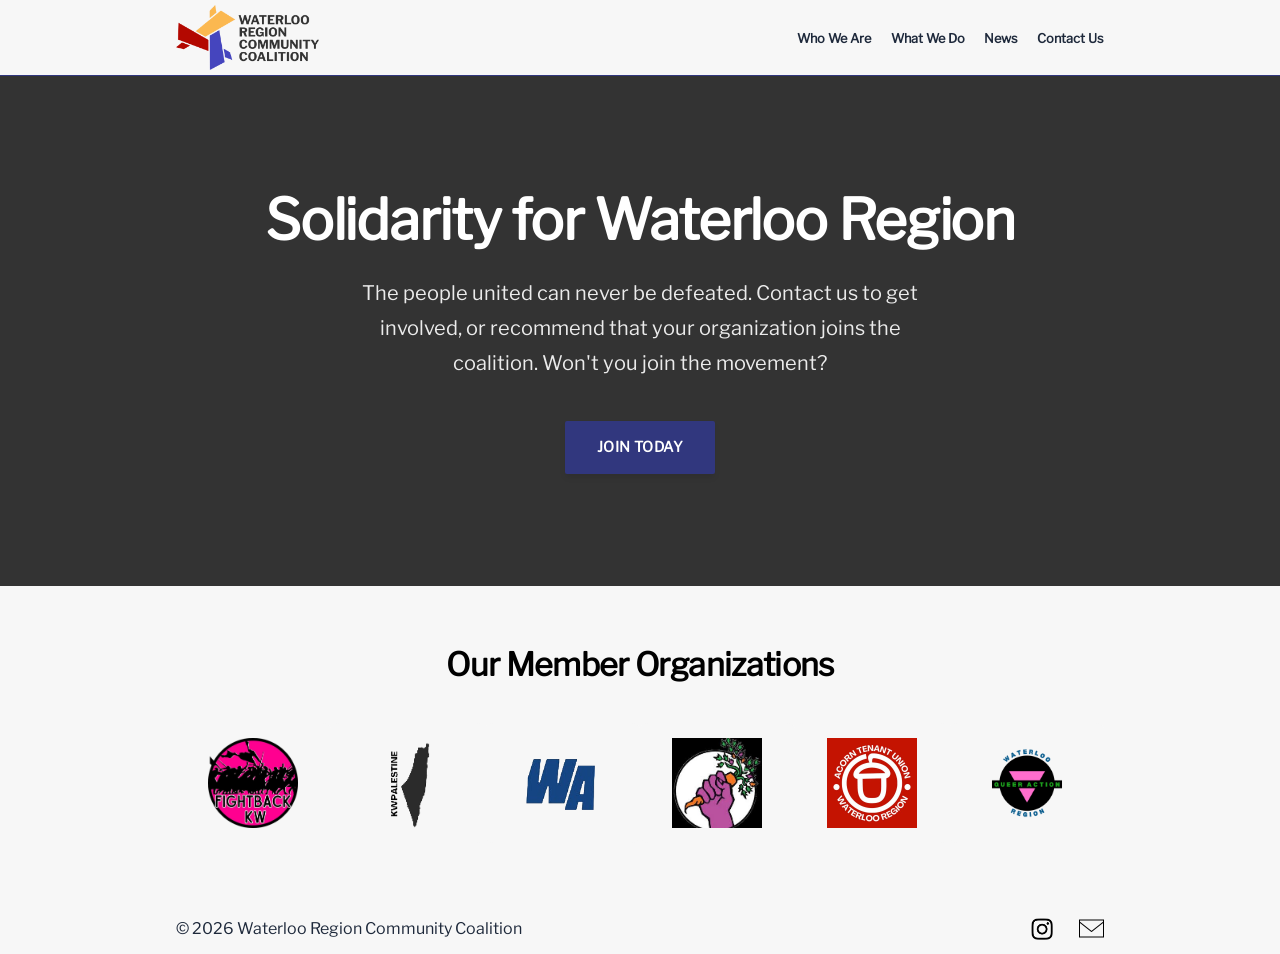
<file: index.html>
<!--Developed by Iris, October 15th 2026. If, while altering, any questions arise, please contact me at will!-->
<!--This document was made with the intention of popping up a lightweight & portable WRCC website while complying to modern web style conventions.-->

<!DOCTYPE html>
<html>
  <head>
    <title> WRCC </title>
    <meta charset="UTF-8">
    <meta name="viewport" content="width=device-width, initial-scale=1.0">
    <link rel="stylesheet" href="template.css">
  </head>
  <body>
    <!-- NAVBAR -->
    <header>
      <div class="container">
 	  <a href="index.html" class="logo"></a>
	  <ul>
	    <li><a href ="who-we-are.html">Who We Are</a></li>
	    <li><a href ="what-we-do.html">What We Do</a></li>
	   <!-- <li><a href ="resources.html">Resources</a></li>-->
	    <li><a href ="news.html">News</a></li>
	   <!-- <li><a href ="events-calendar.html">Events Calendar</a></li> -->
	    <li><a href ="contact-us.html">Contact Us</a></li>
	  </ul>
	</div>
    </header>

    <!-- HERO BANNER -->
    <section class="hero">
      <div class="container">
	<h1>Solidarity for Waterloo Region</h1>
	<p>
	  The people united can never be defeated. Contact us to get involved, or recommend that your organization joins the coalition. 
Won't you join the movement?
	</p>
	<a href="mailto:wrcommunitycoalition@gmail.com" class="action">Join today</a>
      </div>
    </section>

    <!-- MEMBER LOGOS -->
    <section class="gallery">
      <div class="container">
      <h2>Our Member Organizations</h2>
  
      <ul>
	<!-- Fightback KW -->
	  <li>
	    <a href="https://fightbackkw.wordpress.com/" target="_blank" rel="noopener" class="member-card">
	            <img src="media/external-logos/fightback-kw.png" alt="Fightback KW" class="member-logo">
	    </a>
	  </li>
	  <!-- KW Palestine -->
	  <li>
	    <a href="https://www.palestinianyouthmovement.com/" target="_blank" rel="noopener" class="member-card">
	      <img src="media/external-logos/kw-palestine.png" alt="KW Palestine" class="member-logo">
	    </a>
	  </li>
	  <!-- Workers Alliance -->
	  <li>
	    <a href="https://workersalliance.ca/" target="_blank" rel="noopener" class="member-card">
	      <img src="media/external-logos/workers-alliance.png" alt="Workers Alliance" class="member-logo">
	    </a>
	  </li>
	  <!-- Food Not Bombs -->
	  <li>
	    <a href="https://www.instagram.com/fnb_kw" target="_blank" rel="noopener" class="member-card">
	      <img src="media/external-logos/food-not-bombs.jpeg" alt="Food Not Bombs" class="member-logo">
	    </a>
	  </li>
    <!-- Grand River NDP 
	    <a href="#Grand-River-NDP" target="_blank" rel="noopener" class="member-card">
	      <img src="media/external-logos/grand-river-ndp.png" alt="Grand River NDP" class="member-logo">
	    </a> -->

	    <!-- Acorn Waterloo Region -->
	    <li>
	    <a href="https://acorncanada.org/locations/waterloo-acorn/" target="_blank" rel="noopener" class="member-card">
	      <img src="media/external-logos/acorn-wr.jpeg" alt="Acorn Tenant Union Waterloo Region" class="member-logo">
	    </a>
	    </li>

	    <!-- Waterloo Region Queer Action -->
	    <li>
	    <a href="https://www.instagram.com/p/DeCsHvvGlH9/" target="_blank" rel="noopener" class="member-card">
	      <img src="media/external-logos/WRQA.png" alt="Waterloo Region Queer Action" class="member-logo">
	    </a>
	    </li>
	    
      </ul>
      </div>
    </section>

    
    <!-- FOOTER -->
    <footer>
      <div class="container">
	  <ul>
	  <li><p>&copy; 2026 Waterloo Region Community Coalition</p></li>
	 <!-- <li><a href="credits.html">Credits</a></li> -->
	  </ul>
	  <ul>
     <li> <a href="https://www.instagram.com/communitycoalitionwr/"><img src="media/socials/instagram.png" height=50></a></li>
     <li> <a href="mailto:wrcommunitycoalition@gmail.com"><img src="media/socials/mail.png" height=25 style="transform: translateY(-1px);"></a></li>
     </ul>
    </div>
  </footer>
  </body>
</html>
</file>
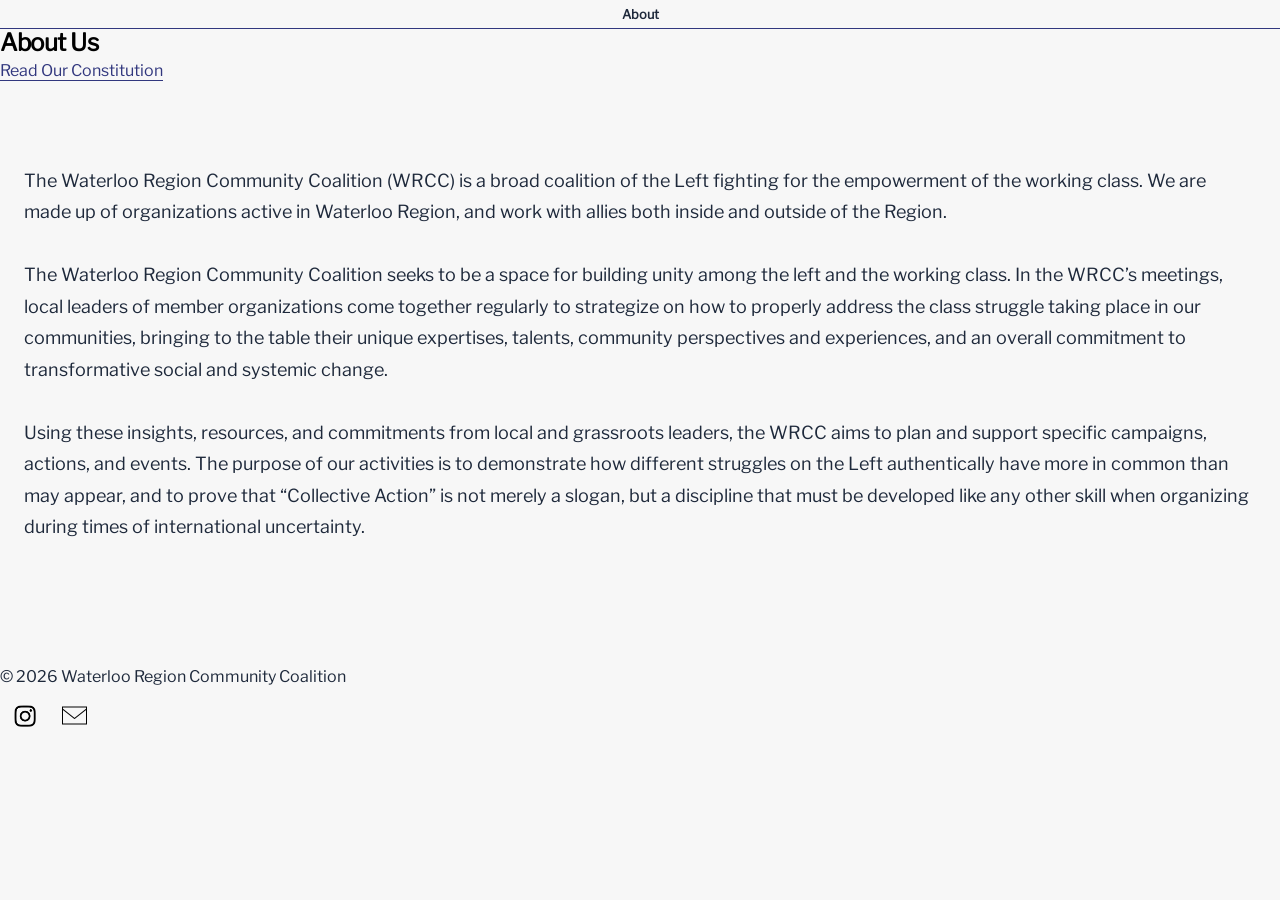
<file: about.html>
<!--Developed by Iris, October 15th 2026. If, while altering, any questions arise, please contact me at will!-->
<!--This document was made with the intention of popping up a lightweight & portable WRCC website while complying to modern web style conventions.-->
<!-- THIS PAGE IS NO LONGER IN USE. Will delete later but not in a rush to do so in case it's necessary again for some reason-->
<!DOCTYPE html>
<html>
  <head>
    <title> WRCC </title>
    <meta charset="UTF-8">
    <meta name="viewport" content="width=device-width, initial-scale=1.0">
    <link rel="stylesheet" href="template.css">
    <link rel="preload" href="media/WRCC-Logos/BlackTransparent@300x.png" as="image">
    <link rel="preload" href="media/WRCC-Logos/MainOutlined@300x.png" as="image">
  </head>
  <body>
    <!-- NAVBAR -->
    <header class="site-header">
      <div class="stack-container">
	<div class ="nav-wrapper">
 	  <a href="index.html" class="nav-logo"></a>
	  <ul class ="nav-links">
	    <li><a href ="#about">About</a></li>
<!--	    <li><a href="#actions">Actions</a></li>
	    <li><a href="#join">Join</a></li>  -->
	  </ul>
	</div>
      </div>
    </header>

    <!-- HERO BANNER -->
    <section class="hero-stack">
      <div class="stack-container">
	<h1>About Us</h1>
	<a href="https://drive.google.com/file/d/1XkIYLegynPM_jlLS024lxxaBaUOCZkaw/view?usp=sharing" class="btn-action">Read Our Constitution</a>
      </div>
    </section>

    <!-- BODY TEXT -->
      <main class="feed-section" id="campaigns">
    <div class="stack-container">
      <article class="feed-item">
	<p class="item-excerpt">
	     The Waterloo Region Community Coalition (WRCC) is a broad coalition of the Left fighting for the empowerment of the working class. We are made up of organizations active in Waterloo Region, and work with allies both inside and outside of the Region.<br><br>

The Waterloo Region Community Coalition seeks to be a space for building unity among the left and the working class. In the WRCC’s meetings, local leaders of member organizations come together regularly to strategize on how to properly address the class struggle taking place in our communities, bringing to the table their unique expertises, talents, community perspectives and experiences, and an overall commitment to transformative social and systemic change.<br><br>

Using these insights, resources, and commitments from local and grassroots leaders, the WRCC aims to plan and support specific campaigns, actions, and events. The purpose of our activities is to demonstrate how different struggles on the Left authentically have more in common than may appear, and to prove that “Collective Action” is not merely a slogan, but a discipline that must be developed like any other skill when organizing during times of international uncertainty. 
	  </p>
      </article>
      </div>
    </main>
    
  <!-- FOOTER -->
    <footer>
      <div class="stack-container">
	<div class="site-footer">
	  <p>&copy; 2026 Waterloo Region Community Coalition</p>
	  <ul class="footer-links">
     <li> <a href="https://www.instagram.com/communitycoalitionwr/"><img src="media/socials/instagram.png" height=50></a></li>
     <li> <a href="mailto:wrcommunitycoalition@gmail.com"><img src="media/socials/mail.png" height=25></a></li>
     </ul>
      </div>
    </div>
  </footer>
  </body>
</html>
</file>
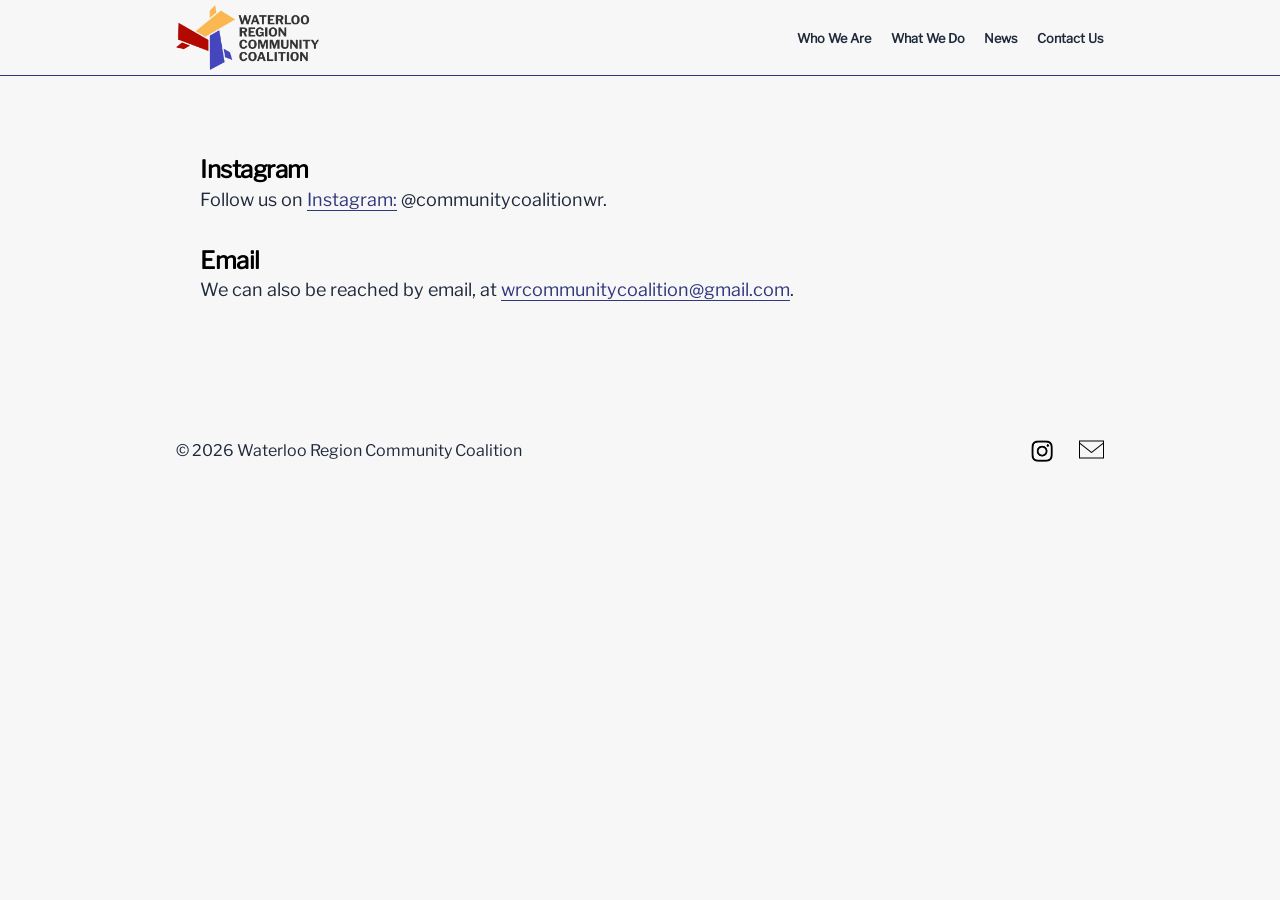
<file: contact-us.html>
<!--Developed by Iris, October 15th 2026. If, while altering, any questions arise, please contact me at will!-->
<!--This document was made with the intention of popping up a lightweight & portable WRCC website while complying to modern web style conventions.-->

<!DOCTYPE html>
<html>
  <head>
    <title> WRCC </title>
    <meta charset="UTF-8">
    <meta name="viewport" content="width=device-width, initial-scale=1.0">
    <link rel="stylesheet" href="template.css">
  </head>
  <body>
    <!-- NAVBAR -->
    <header>
      <div class="container">
 	  <a href="index.html" class="logo"></a>
	  <ul>
	    <li><a href ="who-we-are.html">Who We Are</a></li>
	    <li><a href ="what-we-do.html">What We Do</a></li>
	   <!-- <li><a href ="resources.html">Resources</a></li>-->
	    <li><a href ="news.html">News</a></li>
	   <!-- <li><a href ="events-calendar.html">Events Calendar</a></li> -->
	    <li><a href ="contact-us.html">Contact Us</a></li>
	  </ul>
	</div>
    </header>
    
    <!-- BODY TEXT -->
      <main> <!--TODO: Improve formatting and visual principles. -->
    <div class="container">
      <article>
	<h1> Instagram </h1>
	    <p> Follow us on <a href="https://www.instagram.com/communitycoalitionwr/">Instagram:</a> @communitycoalitionwr.<br><br></p>

	<h1> Email </h1>
	    <p>We can also be reached by email, at <a href="mailto:wrcommunitycoalition@gmail.com">wrcommunitycoalition@gmail.com</a>.</p>
      </article>
      </div>
      </main>

      <!-- FOOTER -->
    <footer>
      <div class="container">
	  <ul>
	  <li><p>&copy; 2026 Waterloo Region Community Coalition</p></li>
	 <!-- <li><a href="credits.html">Credits</a></li> -->
	  </ul>
	  <ul>
     <li> <a href="https://www.instagram.com/communitycoalitionwr/"><img src="media/socials/instagram.png" height=50></a></li>
     <li> <a href="mailto:wrcommunitycoalition@gmail.com"><img src="media/socials/mail.png" height=25 style="transform: translateY(-1px);"></a></li>
     </ul>
    </div>
  </footer>
    
  </body>
</html>
</file>
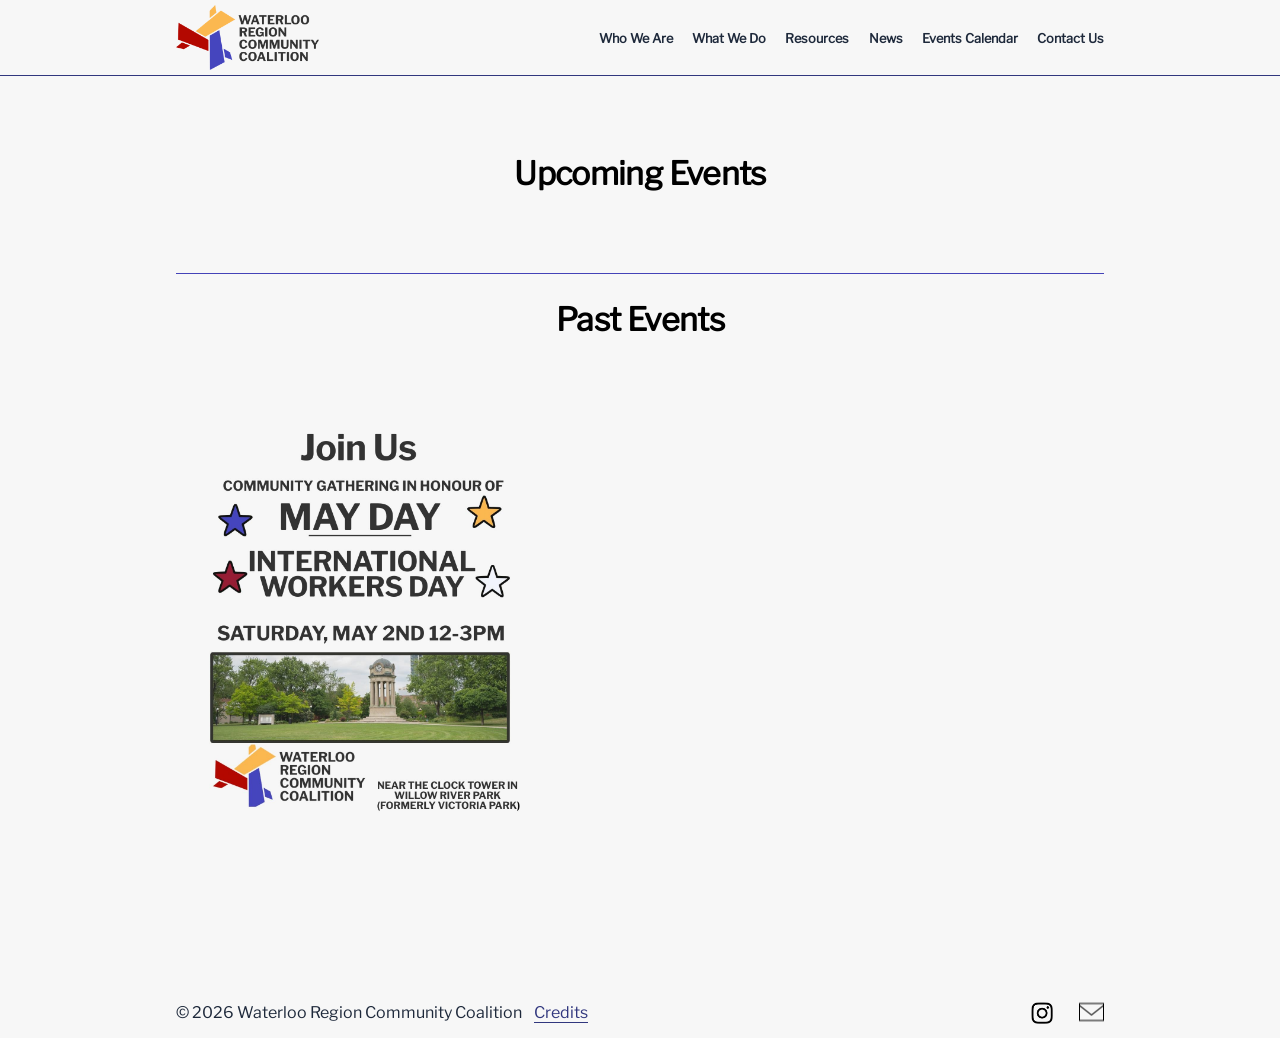
<file: events-calendar.html>
<!--Developed by Iris, October 15th 2026. If, while altering, any questions arise, please contact me at will!-->
<!--This document was made with the intention of popping up a lightweight & portable WRCC website while complying to modern web style conventions.-->

<!DOCTYPE html>
<html>
  <head>
    <title> WRCC </title>
    <meta charset="UTF-8">
    <meta name="viewport" content="width=device-width, initial-scale=1.0">
    <link rel="stylesheet" href="template.css">
  </head>
  <body>
    <!-- NAVBAR -->
    <header>
      <div class="container">
 	  <a href="index.html" class="logo"></a>
	  <ul>
	    <li><a href ="who-we-are.html">Who We Are</a></li>
	    <li><a href ="what-we-do.html">What We Do</a></li>
	    <li><a href ="resources.html">Resources</a></li>
	    <li><a href ="news.html">News</a></li>
	    <li><a href ="events-calendar.html">Events Calendar</a></li>
	    <li><a href ="contact-us.html">Contact Us</a></li>
	  </ul>
	</div>
    </header>

    <!-- BODY -->
    <main> <!--TODO: Consider dynamic approaches, improve visual. -->
    <article>
      <div class="container">
	<h2>Upcoming Events</h2>
	<article>
	  
	</article>
	<br>
	<h2>Past Events</h2>
	<article>
	  <img src="media/Actions/mayday2026.jpg" height=400px>
	</article>
    </div>
    </article>
    </main>
    
          <!-- FOOTER -->
    <footer>
      <div class="container">
	  <ul>
	  <li><p>&copy; 2026 Waterloo Region Community Coalition</p></li>
	  <li><a href="credits.html">Credits</a></li>
	  </ul>
	  <ul>
     <li> <a href="https://www.instagram.com/communitycoalitionwr/"><img src="media/socials/instagram.png" height=50></a></li>
     <li> <a href="mailto:wrcommunitycoalition@gmail.com"><img src="media/socials/mail.png" height=25 style="transform: translateY(-0.5px);"></a></li>
     </ul>
    </div>
  </footer>
    
  </body>
</html>
</file>
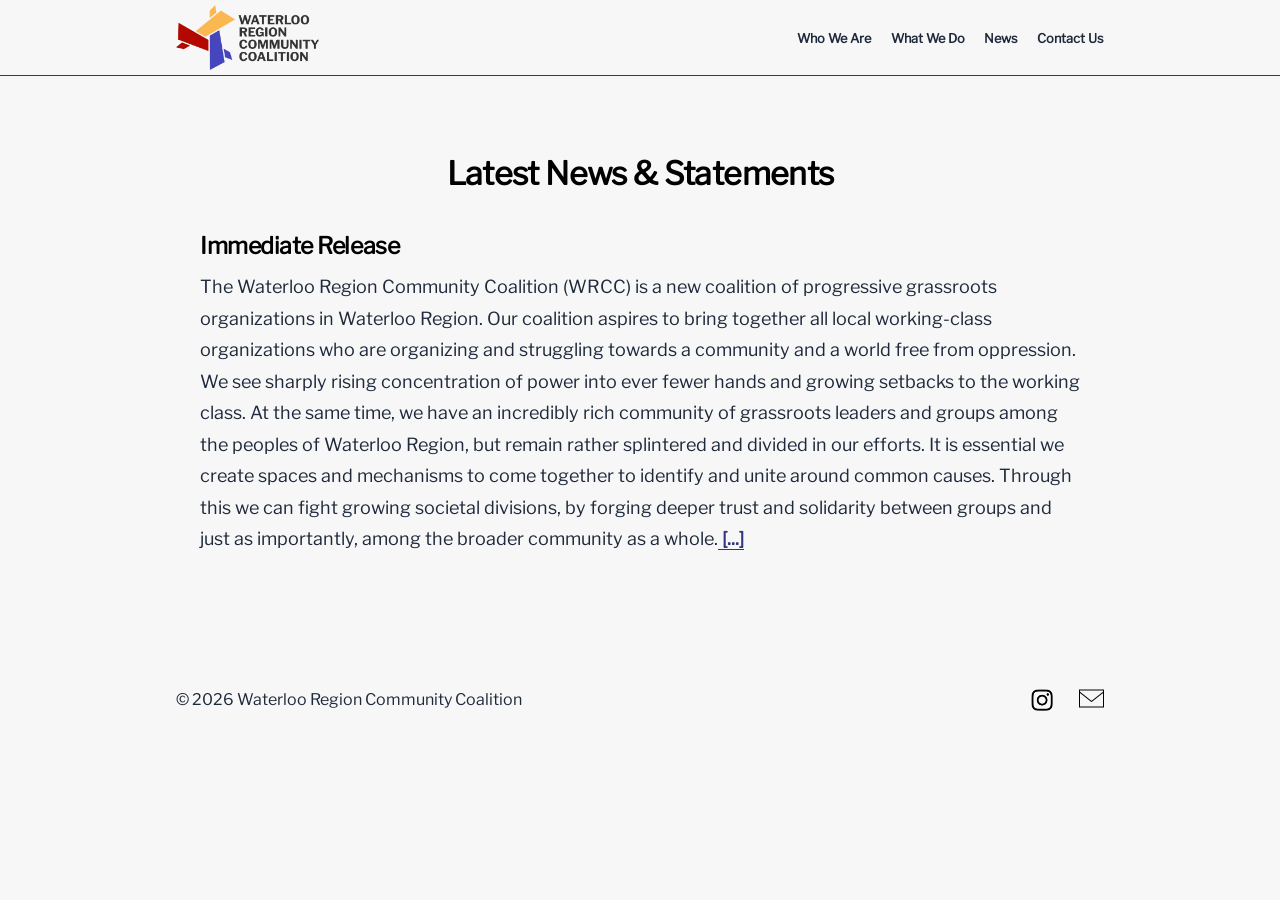
<file: news.html>
<!--Developed by Iris, October 15th 2026. If, while altering, any questions arise, please contact me at will!-->
<!--This document was made with the intention of popping up a lightweight & portable WRCC website while complying to modern web style conventions.-->

<!DOCTYPE html>
<html>
  <head>
    <title> WRCC </title>
    <meta charset="UTF-8">
    <meta name="viewport" content="width=device-width, initial-scale=1.0">
    <link rel="stylesheet" href="template.css">
  </head>
  <body>
    <!-- NAVBAR -->
    <header>
      <div class="container">
 	  <a href="index.html" class="logo"></a>
	  <ul>
	    <li><a href ="who-we-are.html">Who We Are</a></li>
	    <li><a href ="what-we-do.html">What We Do</a></li>
	   <!-- <li><a href ="resources.html">Resources</a></li>-->
	    <li><a href ="news.html">News</a></li>
	   <!-- <li><a href ="events-calendar.html">Events Calendar</a></li> -->
	    <li><a href ="contact-us.html">Contact Us</a></li>
	  </ul>
	</div>
    </header>

<!-- NEWS FEED -->
<main>
  <div class="container">
    <h2>Latest News & Statements</h2>
    
    <article>
      <h3>
        <a href="media/Statements/Immediate-Release.pdf">Immediate Release</a>
      </h3>
      <p>
        The Waterloo Region Community Coalition (WRCC) is a new coalition of
progressive grassroots organizations in Waterloo Region.
Our coalition aspires to bring together all local working-class organizations who
are organizing and struggling towards a community and a world free from
oppression.
We see sharply rising concentration of power into ever fewer hands and growing
setbacks to the working class. At the same time, we have an incredibly rich
community of grassroots leaders and groups among the peoples of Waterloo
Region, but remain rather splintered and divided in our efforts. It is essential we
create spaces and mechanisms to come together to identify and unite around
common causes. Through this we can fight growing societal divisions, by forging
deeper trust and solidarity between groups and just as importantly, among the
broader community as a whole.<a href="media/Statements/Immediate-Release.pdf"><strong> [...] </strong></a>
      </p>
    </article>
  </div>
</main>
      
        <!-- FOOTER -->
        <footer>
      <div class="container">
	  <ul>
	  <li><p>&copy; 2026 Waterloo Region Community Coalition</p></li>
	 <!-- <li><a href="credits.html">Credits</a></li> -->
	  </ul>
	  <ul>
     <li> <a href="https://www.instagram.com/communitycoalitionwr/"><img src="media/socials/instagram.png" height=50></a></li>
     <li> <a href="mailto:wrcommunitycoalition@gmail.com"><img src="media/socials/mail.png" height=25 style="transform: translateY(-1px);"></a></li>
     </ul>
    </div>
  </footer>
  </body>
</html>
</file>
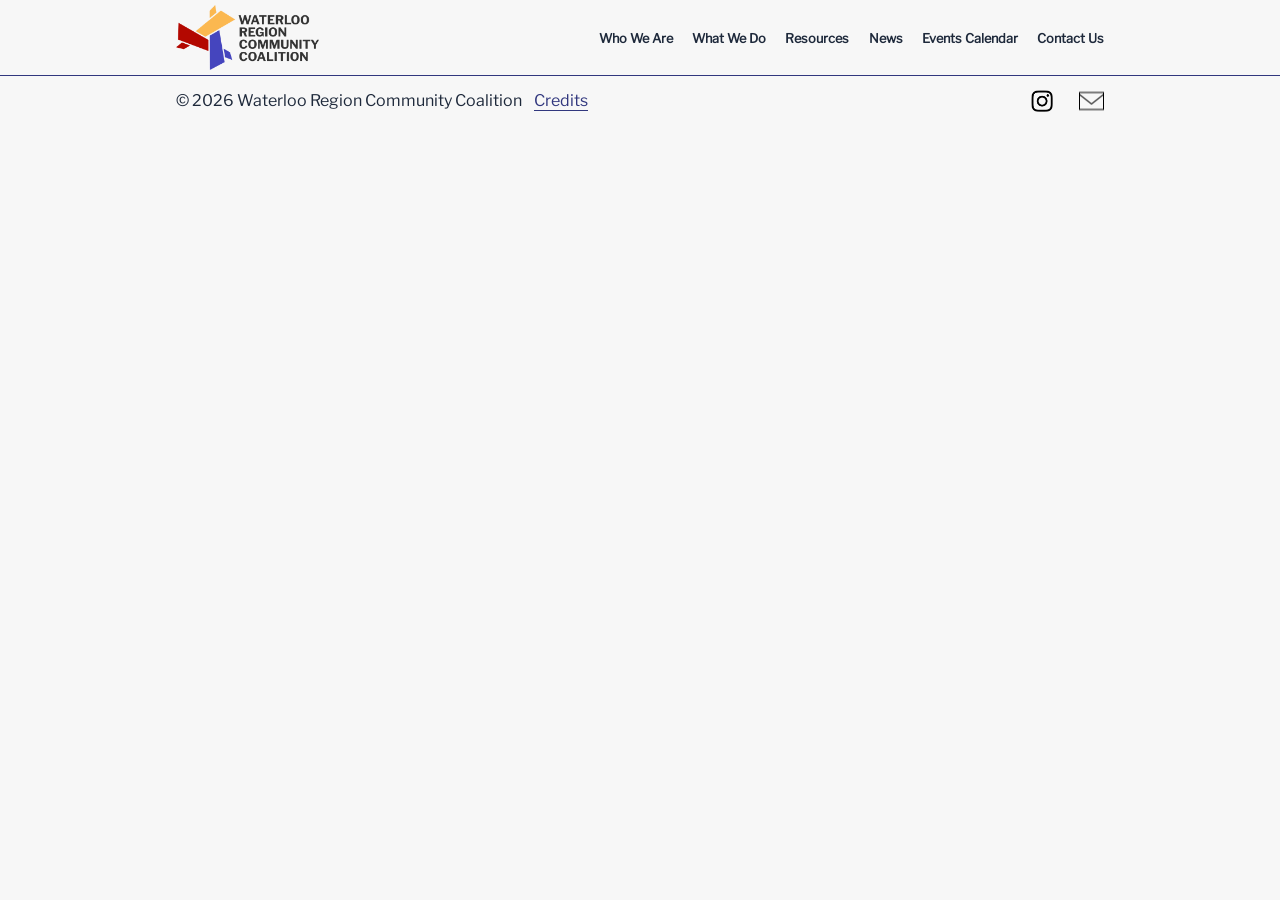
<file: resources.html>
<!--Developed by Iris, October 15th 2026. If, while altering, any questions arise, please contact me at will!-->
<!--This document was made with the intention of popping up a lightweight & portable WRCC website while complying to modern web style conventions.-->

<!DOCTYPE html>
<html>
  <head>
    <title> WRCC </title>
    <meta charset="UTF-8">
    <meta name="viewport" content="width=device-width, initial-scale=1.0">
    <link rel="stylesheet" href="template.css">
  </head>
  <body>
    <!-- NAVBAR -->
    <header>
      <div class="container">
 	  <a href="index.html" class="logo"></a>
	  <ul>
	    <li><a href ="who-we-are.html">Who We Are</a></li>
	    <li><a href ="what-we-do.html">What We Do</a></li>
	    <li><a href ="resources.html">Resources</a></li>
	    <li><a href ="news.html">News</a></li>
	    <li><a href ="events-calendar.html">Events Calendar</a></li>
	    <li><a href ="contact-us.html">Contact Us</a></li>
	  </ul>
	</div>
    </header>

    <!--TODO: Populate page with content! -->
    
          <!-- FOOTER -->
    <footer>
      <div class="container">
	  <ul>
	  <li><p>&copy; 2026 Waterloo Region Community Coalition</p></li>
	  <li><a href="credits.html">Credits</a></li>
	  </ul>
	  <ul>
     <li> <a href="https://www.instagram.com/communitycoalitionwr/"><img src="media/socials/instagram.png" height=50></a></li>
     <li> <a href="mailto:wrcommunitycoalition@gmail.com"><img src="media/socials/mail.png" height=25 style="transform: translateY(-0.5px);"></a></li>
     </ul>
    </div>
  </footer>
    
  </body>
</html>
</file>
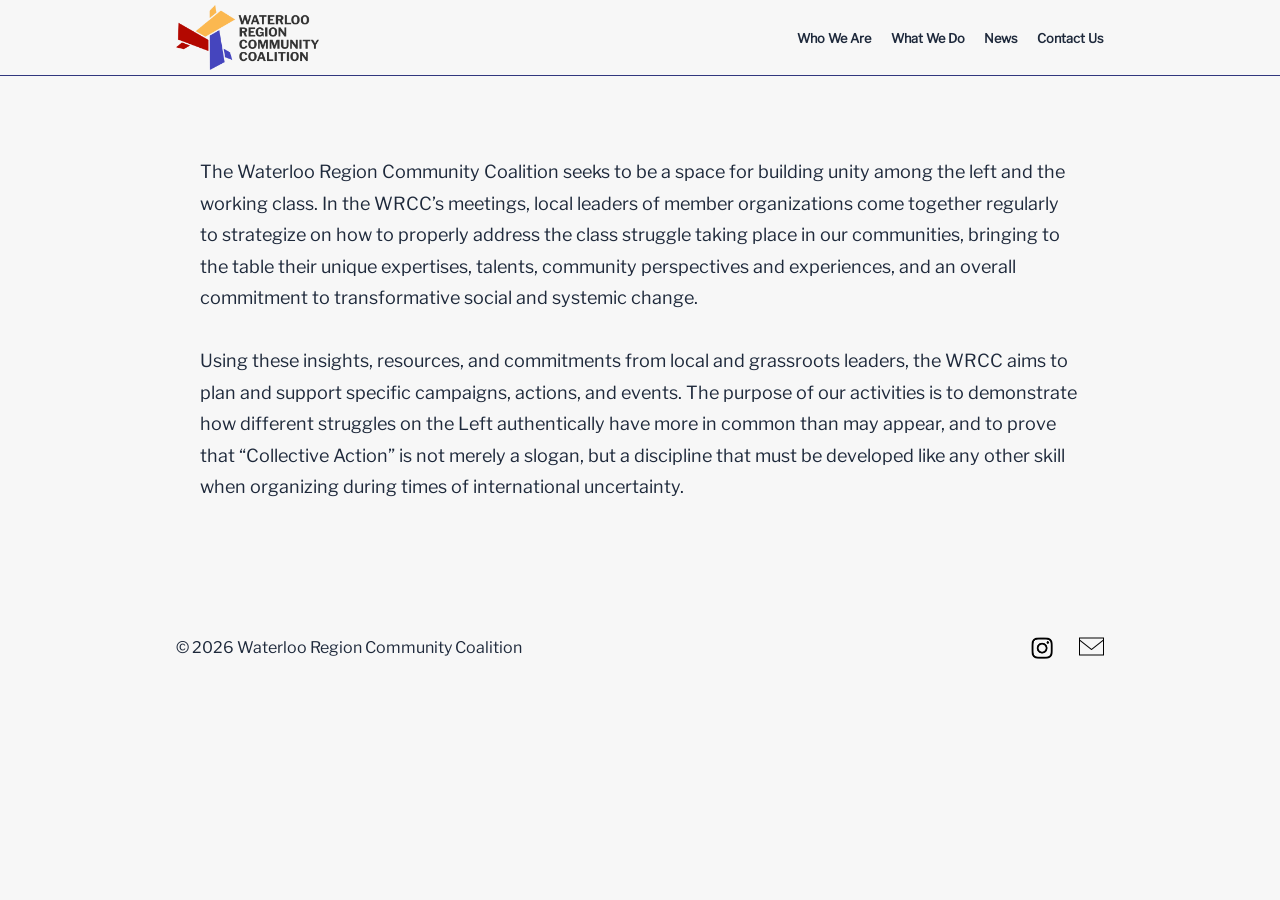
<file: what-we-do.html>
<!--Developed by Iris, October 15th 2026. If, while altering, any questions arise, please contact me at will!-->
<!--This document was made with the intention of popping up a lightweight & portable WRCC website while complying to modern web style conventions.-->

<!DOCTYPE html>
<html>
  <head>
    <title> WRCC </title>
    <meta charset="UTF-8">
    <meta name="viewport" content="width=device-width, initial-scale=1.0">
    <link rel="stylesheet" href="template.css">
  </head>
  <body>
    <!-- NAVBAR -->
    <header>
      <div class="container">
 	  <a href="index.html" class="logo"></a>
	  <ul>
	    <li><a href ="who-we-are.html">Who We Are</a></li>
	    <li><a href ="what-we-do.html">What We Do</a></li>
	   <!-- <li><a href ="resources.html">Resources</a></li>-->
	    <li><a href ="news.html">News</a></li>
	   <!-- <li><a href ="events-calendar.html">Events Calendar</a></li> -->
	    <li><a href ="contact-us.html">Contact Us</a></li>
	  </ul>
	</div>
    </header>
    
    <!-- BODY TEXT -->
      <main>
    <div class="container">
      <article>
	<p>
	     The Waterloo Region Community Coalition seeks to be a space for building unity among the left and the working class. In the WRCC’s meetings, local leaders of member organizations come together regularly to strategize on how to properly address the class struggle taking place in our communities, bringing to the table their unique expertises, talents, community perspectives and experiences, and an overall commitment to transformative social and systemic change.<br><br>

Using these insights, resources, and commitments from local and grassroots leaders, the WRCC aims to plan and support specific campaigns, actions, and events. The purpose of our activities is to demonstrate how different struggles on the Left authentically have more in common than may appear, and to prove that “Collective Action” is not merely a slogan, but a discipline that must be developed like any other skill when organizing during times of international uncertainty. 

	  </p>
      </article>
      </div>
      </main>

      <!-- FOOTER -->
      <footer>
      <div class="container">
	  <ul>
	  <li><p>&copy; 2026 Waterloo Region Community Coalition</p></li>
	 <!-- <li><a href="credits.html">Credits</a></li> -->
	  </ul>
	  <ul>
     <li> <a href="https://www.instagram.com/communitycoalitionwr/"><img src="media/socials/instagram.png" height=50></a></li>
     <li> <a href="mailto:wrcommunitycoalition@gmail.com"><img src="media/socials/mail.png" height=25 style="transform: translateY(-1px);"></a></li>
     </ul>
    </div>
  </footer>
    
  </body>
</html>
</file>
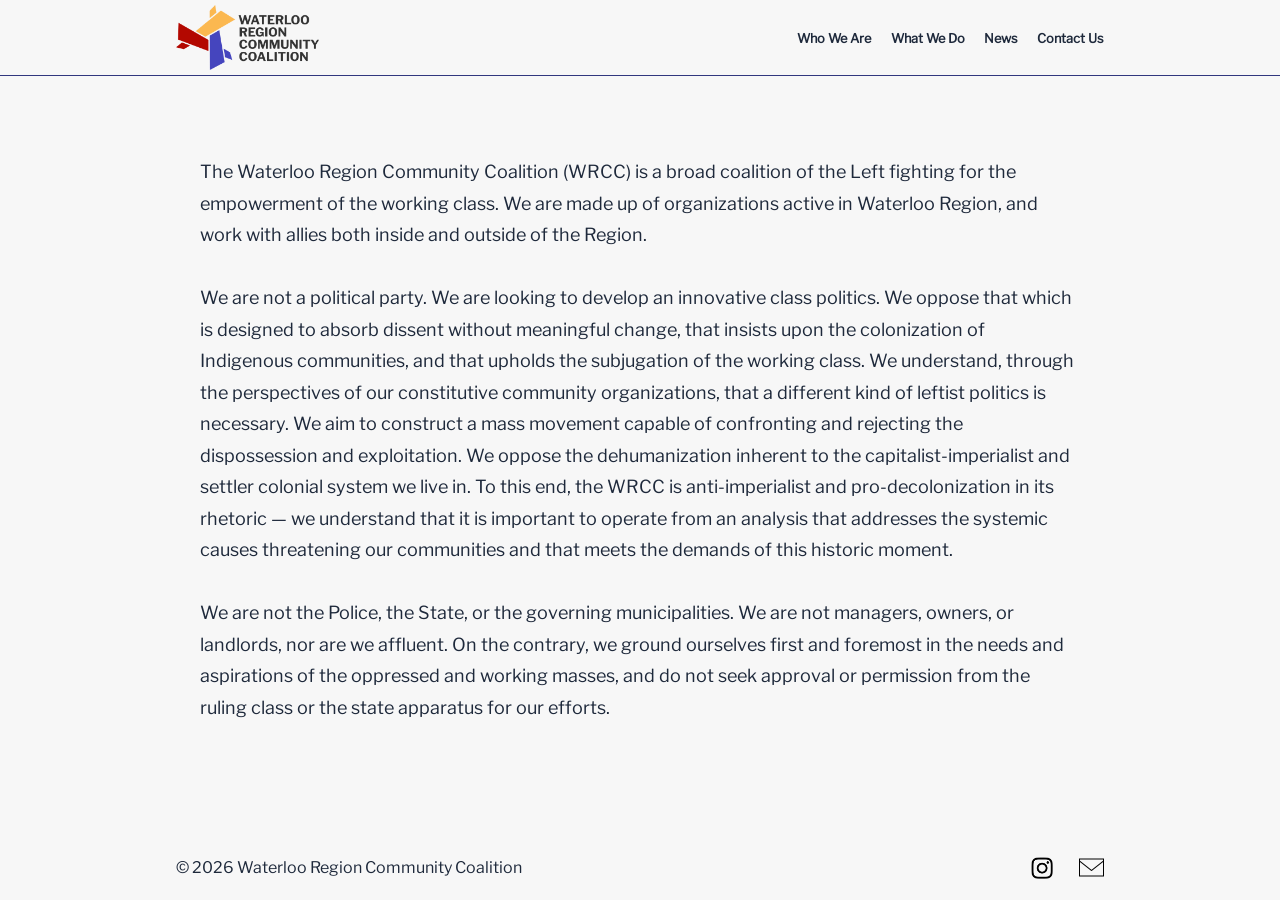
<file: who-we-are.html>
<!--Developed by Iris, October 15th 2026. If, while altering, any questions arise, please contact me at will!-->
<!--This document was made with the intention of popping up a lightweight & portable WRCC website while complying to modern web style conventions.-->

<!DOCTYPE html>
<html>
  <head>
    <title> WRCC </title>
    <meta charset="UTF-8">
    <meta name="viewport" content="width=device-width, initial-scale=1.0">
    <link rel="stylesheet" href="template.css">
  </head>
  <body>

<!-- NAVBAR -->
    <header>
      <div class="container">
 	  <a href="index.html" class="logo"></a>
	  <ul>
	    <li><a href ="who-we-are.html">Who We Are</a></li>
	    <li><a href ="what-we-do.html">What We Do</a></li>
	   <!-- <li><a href ="resources.html">Resources</a></li>-->
	    <li><a href ="news.html">News</a></li>
	   <!-- <li><a href ="events-calendar.html">Events Calendar</a></li> -->
	    <li><a href ="contact-us.html">Contact Us</a></li>
	  </ul>
	</div>
    </header>
    
    <!-- BODY TEXT -->
      <main>
    <div class="container">
      <article>
	<p>
	     The Waterloo Region Community Coalition (WRCC) is a broad coalition of the Left fighting for the empowerment of the working class. We are made up of organizations active in Waterloo Region, and work with allies both inside and outside of the Region.<br><br>
We are not a political party. We are looking to develop an innovative class politics. We oppose that which is designed to absorb dissent without meaningful change, that insists upon the colonization of Indigenous communities, and that upholds the subjugation of the working class. We understand, through the perspectives of our constitutive community organizations, that a different kind of leftist politics is necessary. We aim to construct a mass movement capable of confronting and rejecting the dispossession and exploitation. We oppose the dehumanization inherent to the capitalist-imperialist and settler colonial system we live in. To this end, the WRCC is anti-imperialist and pro-decolonization in its rhetoric — we understand that it is important to operate from an analysis that addresses the systemic causes threatening our communities and that meets the demands of this historic moment.<br><br>

We are not the Police, the State, or the governing municipalities. We are not managers, owners, or landlords, nor are we affluent. On the contrary, we ground ourselves first and foremost in the needs and aspirations of the oppressed and working masses, and do not seek approval or permission from the ruling class or the state apparatus for our efforts.

	  </p>
      </article>
      </div>
      </main>

      <!-- FOOTER -->
    <footer>
      <div class="container">
	  <ul>
	  <li><p>&copy; 2026 Waterloo Region Community Coalition</p></li>
	 <!-- <li><a href="credits.html">Credits</a></li> -->
	  </ul>
	  <ul>
     <li> <a href="https://www.instagram.com/communitycoalitionwr/"><img src="media/socials/instagram.png" height=50></a></li>
     <li> <a href="mailto:wrcommunitycoalition@gmail.com"><img src="media/socials/mail.png" height=25 style="transform: translateY(-1px);"></a></li>
     </ul>
    </div>
  </footer>
    
  </body>
</html>
</file>
<file: template.css>
/*Developed by Iris, October 15th 2026. If, while altering, any questions arise, please contact me at will!*/
/*This document was made with the intention of popping up a lightweight & portable WRCC website while complying to modern web style conventions.*/

/*Font query*/
@font-face {
  font-family: 'Libre Franklin';
  src: url('media/fonts/LibreFranklin-VariableFont_wght.ttf') format('truetype');
  font-weight: 400;
  font-style: normal;
}


/*Global variables*/
:root {
  /*Colour palette*/
  --primary-color: #31377e;     
  --primary-hover: #b30800;    /*hyperlink hover*/
  --bg-dark: #333333;          /*banner background*/
  --bg-light: #f7f7f7;         /*body background*/
  --text-main: #1e293b;        /*text colour*/
  --text-muted: #64748b;       /*soft text profile*/
  --border-clean:  #4443b8;     /*hairline divider*/

  /*Text structure */
  --reading-width: clamp(600px, 80vw, 2500px);       
  --font-sans: "Libre Franklin", system-ui, -apple-system, BlinkMacSystemFont, "Segoe UI", sans-serif;

  
  --fs-hero-title: clamp(2.25rem, 5vw, 3.5rem);
  --fs-section-title: clamp(1.5rem, 3.5vw, 2rem);
  --fs-body: 1.125rem;         
}


/*Setting and forcing styles*/
*, *::before, *::after {
  box-sizing: border-box;
  margin: 0;
  padding: 0;
}

body {
  font-family: var(--font-sans);
  background-color: var(--bg-light);
  color: var(--text-main);
  line-height: 1.75;
  -webkit-font-smoothing: antialiased;
}


/*Header text*/
h1, h2, h3 {
  color: #000000;
  font-weight: 800;
  line-height: 1.15;
  letter-spacing: -0.02em;
}


/*Hyperlinks*/
a {
  color: var(--primary-color);
  text-decoration: underline;
  text-underline-offset: 4px;
  transition: color 0.2s ease, text-decoration-color 0.2s ease;
}

a:hover {
  color: var(--primary-hover);
}


/*Single-column container*/
.container {
  max-width: var(--reading-width);
  margin: auto;
  padding: 0rem 3rem;
}


/*Navigation bar*/
header {
  background-color: var(--bg-light);
  border-bottom: 1px solid var(--primary-color);
}

header .container {
  display: flex;
  justify-content: space-between;
  align-items: center;
  height: 75px;
}

header ul {
  display: flex;
  list-style: none;
  gap: 0.2rem 1.2rem;
  flex-wrap: wrap;
  justify-content: center;
}

header ul li > a {
  color: var(--text-main);
  text-decoration: none;
  font-weight: 600;
  font-size: 0.8rem;
}

header ul a:hover {
  color: var(--primary-hover);
}

.logo {
    display: inline-block;
    height: 100px;
    width: 143px;
    background-image: url('media/WRCC-Logos/MainSmall.png');
    background-size: contain;
    background-repeat: no-repeat;
    background-position: center;
}


/*Hero banner*/
.hero {
  background-color: var(--bg-dark); /*TODO: Make image instead of colour*/
  color: #ffffff;
  padding: clamp(4rem, 10vw, 7rem) 0;
  text-align: center;
}

.hero h1 {
  color: #ffffff;
  font-size: var(--fs-hero-title);
  margin-bottom: 1.5rem;
}

.hero p {
  font-size: 1.25rem;
  opacity: 0.9;
  max-width: 600px;
  margin: 0 auto 2.5rem auto;
}


/* News Feed */
main {
  padding: 5rem 0;
}

main h2 {
  font-size: var(--fs-section-title);
  margin-bottom: 2.5rem;
  text-align: center;
}

main article {
  display: block;
  padding: 2.5rem 1.5rem;
  border-bottom: 1px solid var(--border-clean);
}

main article:first-of-type {
  padding-top: 0;
}

main article:last-child {
  border-bottom: none;
}

main article h3 {
  font-size: 1.45rem;
  margin-bottom: 0.75rem;
}

main article h3 a {
  color: #000;
  text-decoration: none;
}

main article h3 a:hover {
  color: var(--primary-hover);
}

main article p {
  font-size: var(--fs-body);
  color: var(--text-main);
}


/*Gallery*/
.gallery {
    padding: 3.8rem 0;
    text-align: center;
}

.gallery h2 {
    font-size: var(--fs-section-title);
    margin-bottom: 2.5rem;
}

.gallery ul {
    display: flex;
    flex-wrap: nowrap;
    align-items: center;
    list-style: none;
}

.gallery li {
    flex: 1;
}

.gallery a {
  display: flex;
  justify-content: center;
  align-items: center;
  width: 100%;
  height: 120px;
  padding: 15px;
  background-color: var(--bg-light);
  border-radius: 8px;
}

.gallery img {
  max-width: 100%;
  max-height: 100%;
  object-fit: contain;  
}


/*Footer*/
footer .container {
  display: flex;
  justify-content: space-between;
  align-items: center;
}

footer ul {
  display: flex;
  list-style: none;
  align-items: center;
  gap: 0.75rem;
  padding-left: 0;
}

footer img {
    display: block;
}


/*Heavy button*/
.action {
  display: inline-block;
  background-color: var(--primary-color);
  color: #ffffff !important; 
  font-weight: 700;
  text-decoration: none;
  text-transform: uppercase;
  font-size: 0.9rem;
  letter-spacing: 0.03em;
  padding: 0.85rem 2rem;
  border-radius: 2px;
  box-shadow: 0 4px 6px -1px rgba(0, 0, 0, 0.1);
  transition: background-color 0.2s ease, transform 0.2s ease;
}


.action:hover {
  background-color: var(--primary-hover);
  transform: translateY(-1px);
}

/*Mobile adjustments*/
@media (max-width: 520px) {
header .container {
    flex-direction: column;
    justify-content: center;
    display: flex;
    height: 150px;           
  }

 header ul {
     gap: 0.2rem 0.7rem;
     margin-bottom: 0.5rem;
    justify-content: center;
 }

 header ul li > a {
     font-size: 0.7rem;
     justify-content: center;
  }

 .gallery ul {
     flex-direction: column;
     width: max-content;
     max-width: 90%;
     margin: 0 auto;
  }

 .gallery a {
     width: 100px;
     height: 100px
 }
}
</file>
